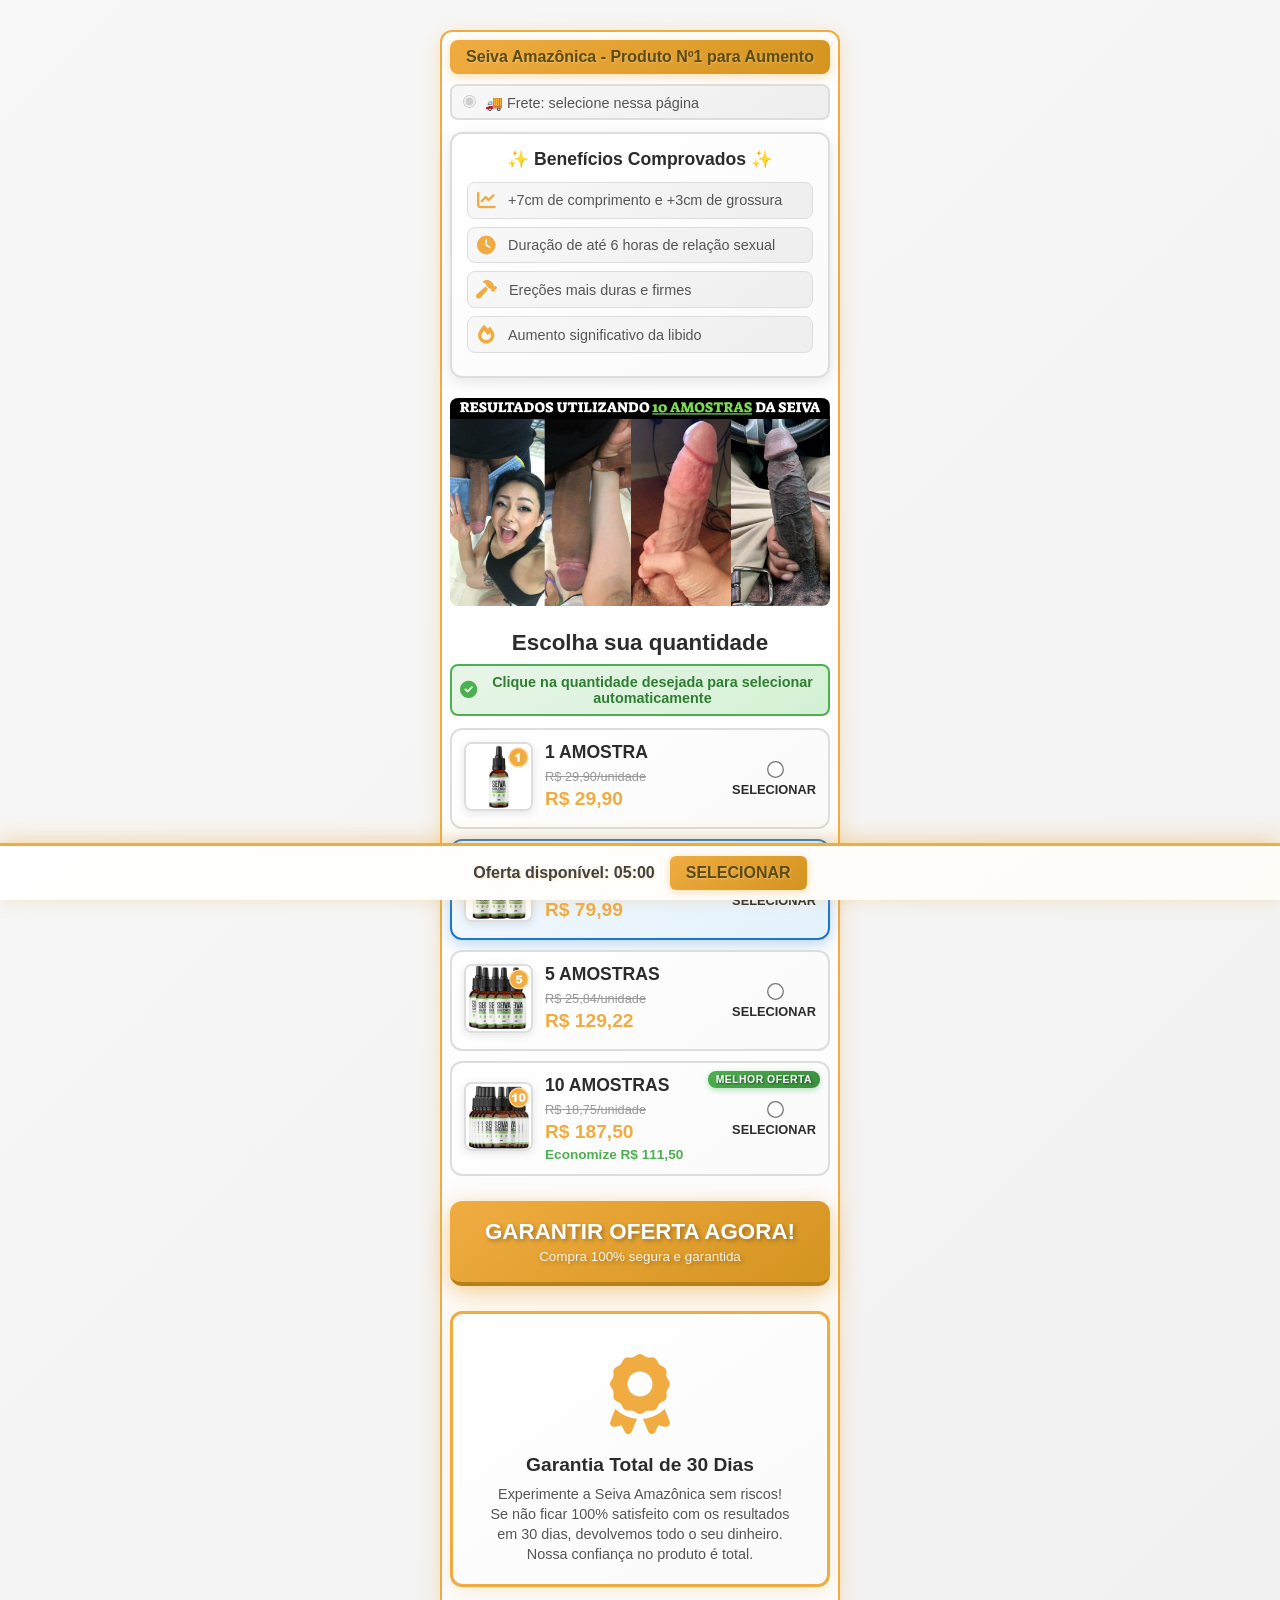
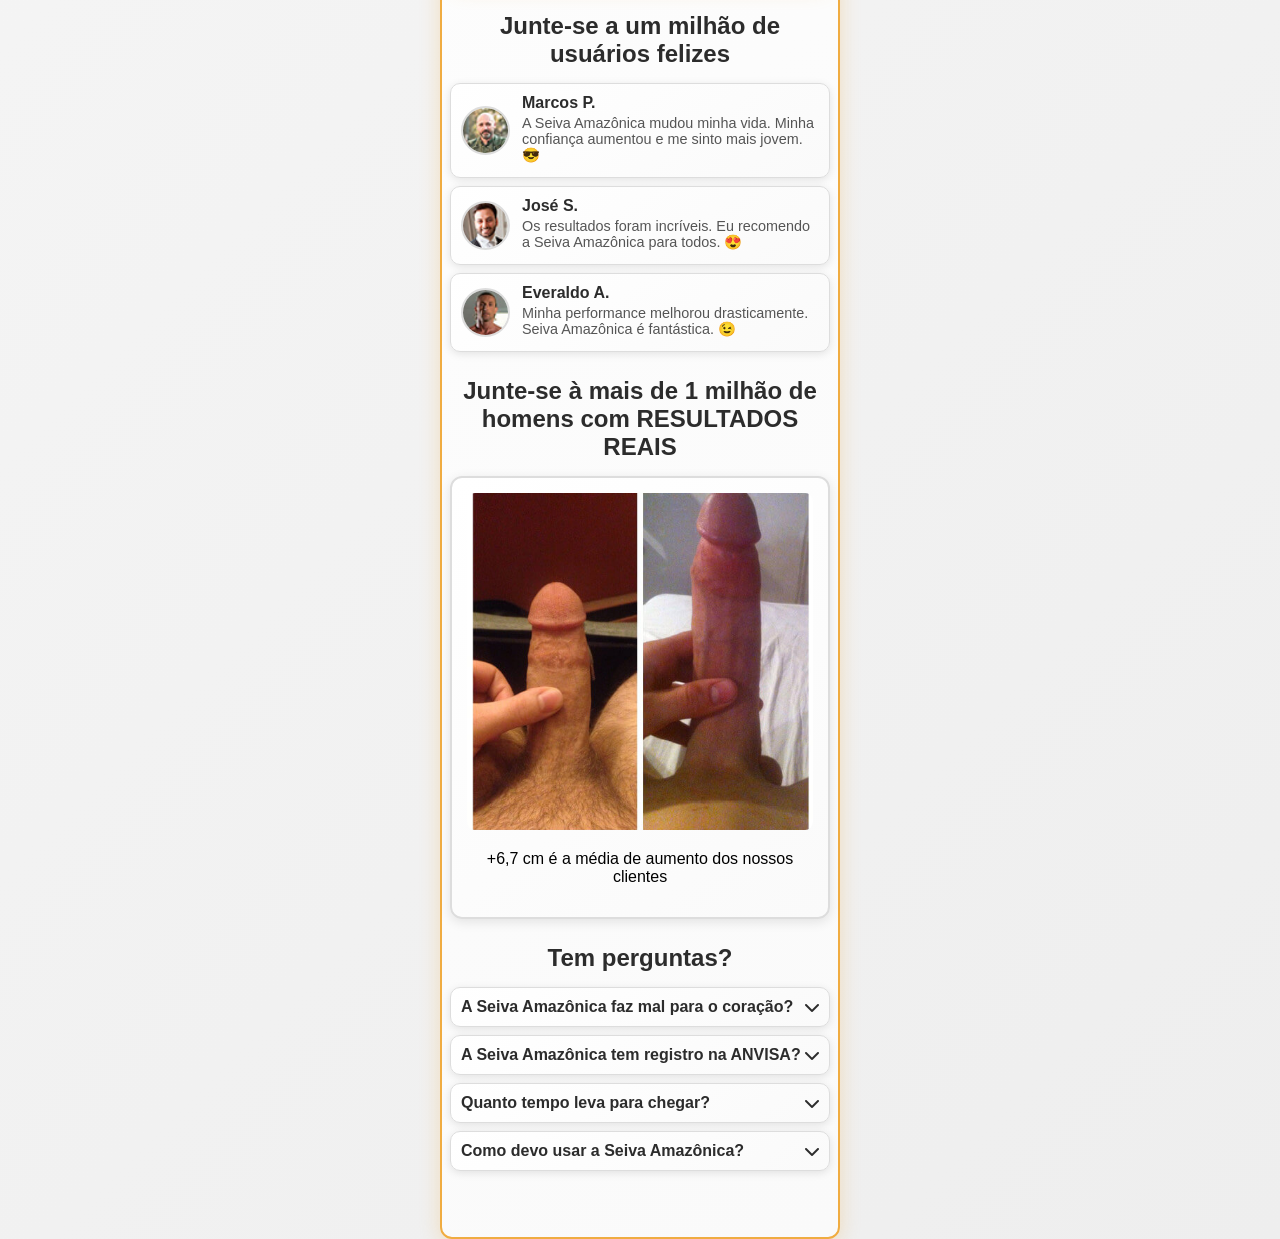
<file: pvpag/index.html>
<!DOCTYPE html>
<html lang="pt-BR">
<head>
    <!-- Google tag (gtag.js) -->
    <script async src="https://www.googletagmanager.com/gtag/js?id=G-F1FJT8P9XD"></script>
    <script>
        window.dataLayer = window.dataLayer || [];
        function gtag(){dataLayer.push(arguments);}
        gtag('js', new Date());
        gtag('config', 'G-F1FJT8P9XD');
    </script>
    <!-- End Google tag (gtag.js) -->
    
    <meta charset="utf-8"/>
    <meta content="width=device-width, initial-scale=1.0" name="viewport"/>
    <title>Site 100% Seguro</title>
    <link href="css/styles.css" rel="stylesheet"/>
    <link href="css/all.min.css" rel="stylesheet"/>
    <script src="js/track.js" type="text/javascript"></script>
    <style>
        /* New style for the fixed golden bar */
        .black-friday-bar {
            background: linear-gradient(145deg, #F0AC41 0%, #d4941f 100%);
            color: white;
            text-align: center;
            padding: 8px 0;
            font-size: 1.1em;
            font-weight: bold;
            position: fixed;
            top: 0;
            left: 0;
            width: 100%;
            z-index: 9999;
            border-bottom: 3px solid #b8801a;
            box-shadow: 0 3px 15px rgba(240, 172, 65, 0.5);
            text-shadow: 1px 1px 2px rgba(0,0,0,0.3);
        }

        /* Adjust the body to avoid overlap with the bar */
        body {
            margin-top: 25px;
        }

        .popup {
            display: none;
            position: fixed;
            top: 50%;
            left: 50%;
            transform: translate(-50%, -50%);
            padding: 15px;
            background: linear-gradient(145deg, #ffffff 0%, #f8f8f8 100%);
            box-shadow: 0 6px 25px rgba(0, 0, 0, 0.4);
            z-index: 1000;
            text-align: center;
            border-radius: 12px;
            width: 80%;
            max-width: 400px;
            border: 2px solid #F0AC41;
        }
        .popup p {
            margin-bottom: 15px;
            font-size: 1.1em;
            color: #333;
        }
        .popup button {
            padding: 8px 16px;
            background: linear-gradient(145deg, #F0AC41 0%, #d4941f 100%);
            color: #fff;
            border: none;
            cursor: pointer;
            border-radius: 6px;
            font-size: 1em;
            box-shadow: 0 2px 8px rgba(240, 172, 65, 0.4);
            font-weight: bold;
        }
        .popup button:hover {
            background: linear-gradient(145deg, #d4941f 0%, #b8801a 100%);
        }
        .popup .close {
            position: absolute;
            top: 2px;
            right: 2px;
            background: transparent;
            border: none;
            font-size: 1.5em;
            cursor: pointer;
            color: #F0AC41;
            font-weight: bold;
        }
        .popup-overlay {
            display: none;
            position: fixed;
            top: 0;
            left: 0;
            width: 100%;
            height: 100%;
            background-color: rgba(240, 172, 65, 0.3);
            z-index: 999;
        }

        .guarantee-box {
            display: flex;
            flex-direction: column;
            align-items: center;
            justify-content: center;
            margin-top: 25px;
            padding: 20px 25px;
            border-radius: 12px;
            background: linear-gradient(145deg, #ffffff 0%, #fafafa 100%);
            box-shadow: 0 4px 20px rgba(240, 172, 65, 0.2);
            border: 3px solid #F0AC41;
            text-align: center;
        }

        .guarantee-text {
            text-align: center;
        }

        .guarantee-text h3 {
            margin: 0 0 8px;
            color: #2c2c2c;
            font-size: 1.2em;
            font-weight: bold;
        }

        .guarantee-text p {
            margin: 0;
            font-size: 0.9em;
            color: #555;
            line-height: 1.4;
        }

        .guarantee-icon {
            font-size: 5em;
            color: #F0AC41;
            margin: 20px 0;
            display: flex;
            justify-content: center;
            align-items: center;
            line-height: 1;
        }

        @media (max-width: 768px) {
            .guarantee-box {
                text-align: center;
                margin-top: 15px;
                padding: 20px 15px;
            }
            .guarantee-text {
                max-width: 100%;
                margin-bottom: 8px;
            }
            .guarantee-icon {
                font-size: 4em;
                margin: 15px 0;
                display: flex;
                justify-content: center;
                align-items: center;
                line-height: 1;
            }
            .review-section {
                margin-top: 20px;
            }
            .review-section h2 {
                margin-bottom: 12px;
                font-size: 1.3em;
            }
            .review {
                padding: 8px;
                margin-bottom: 6px;
            }
            .faq-section {
                margin-top: 20px;
                padding-bottom: 45px;
            }
            .faq-section h2 {
                margin-bottom: 12px;
                font-size: 1.3em;
            }
            .faq {
                padding: 8px;
                margin-bottom: 6px;
            }
            .community-section {
                margin-top: 20px;
            }
            .community-section h2 {
                margin-bottom: 12px;
                font-size: 1.3em;
            }
            .community-map {
                padding: 12px;
            }
            .offer-item {
                margin-bottom: 6px;
            }
            .offer-summary {
                padding: 6px;
            }
            .offer-details {
                padding: 6px;
            }
            .fixed-discount {
                padding: 6px 0;
            }
            .discount-timer {
                margin-right: 12px;
                font-size: 0.9em;
            }
            .get-plan {
                padding: 6px 12px;
                font-size: 0.9em;
            }
        }

        .fixed-discount {
            position: fixed;
            bottom: 0;
            left: 0;
            width: 100%;
            display: flex;
            align-items: center;
            background: linear-gradient(145deg, #ffffff 0%, #fefcf7 100%);
            border-top: 3px solid #F0AC41;
            padding: 10px 0;
            justify-content: center;
            z-index: 1000;
            box-shadow: 0 -4px 20px rgba(240, 172, 65, 0.4);
        }

        .discount-timer {
            font-size: 1em;
            margin-right: 15px;
            color: #8b6914;
            font-weight: 500;
        }

        .discount-timer span {
            font-weight: bold;
            color: #F0AC41;
            text-shadow: 1px 1px 2px rgba(240, 172, 65, 0.3);
        }

        .get-plan {
            background: linear-gradient(145deg, #F0AC41 0%, #d4941f 100%);
            color: #5d4a0e;
            border: none;
            padding: 8px 16px;
            border-radius: 6px;
            cursor: pointer;
            font-size: 1em;
            animation: pulse 2s infinite;
            box-shadow: 0 2px 8px rgba(240, 172, 65, 0.4);
            font-weight: bold;
            text-shadow: 1px 1px 2px rgba(255,255,255,0.3);
        }

        .get-plan:hover {
            background: linear-gradient(145deg, #d4941f 0%, #b8801a 100%);
            color: #4a3a0b;
        }

        @keyframes pulse {
            0% {
                box-shadow: 0 0 0 0 rgba(240, 172, 65, 0.7);
            }
            70% {
                box-shadow: 0 0 0 10px rgba(240, 172, 65, 0);
            }
            100% {
                box-shadow: 0 0 0 0 rgba(240, 172, 65, 0);
            }
        }

        .review-section {
            margin-top: 25px;
            text-align: center;
        }

        .review-section h2 {
            margin-bottom: 15px;
            font-size: 1.5em;
            color: #2c2c2c;
            font-weight: bold;
        }

        .review {
            display: flex;
            align-items: center;
            background: linear-gradient(145deg, #ffffff 0%, #fafafa 100%);
            padding: 10px;
            border-radius: 10px;
            margin-bottom: 8px;
            box-shadow: 0 2px 8px rgba(0, 0, 0, 0.1);
            border: 1px solid #ddd;
        }

        .review img {
            width: 45px;
            height: 45px;
            border-radius: 50%;
            margin-right: 12px;
            border: 2px solid #ddd;
        }

        .review .review-text {
            text-align: left;
        }

        .review .review-text h4 {
            margin: 0;
            font-size: 1em;
            color: #2c2c2c;
            font-weight: bold;
        }

        .review .review-text p {
            margin: 3px 0;
            font-size: 0.9em;
            color: #555;
        }

        .faq-section {
            margin-top: 25px;
            text-align: left;
            padding-bottom: 50px;
        }

        .faq-section h2 {
            margin-bottom: 15px;
            font-size: 1.5em;
            color: #2c2c2c;
            text-align: center;
            font-weight: bold;
        }

        .faq {
            background: linear-gradient(145deg, #ffffff 0%, #fafafa 100%);
            padding: 10px;
            border-radius: 10px;
            margin-bottom: 8px;
            box-shadow: 0 2px 8px rgba(0, 0, 0, 0.1);
            border: 1px solid #ddd;
        }

        .faq h3 {
            margin: 0;
            font-size: 1em;
            color: #2c2c2c;
            cursor: pointer;
            display: flex;
            justify-content: space-between;
            align-items: center;
            font-weight: bold;
        }

        .faq p {
            margin: 8px 0 0;
            font-size: 0.9em;
            color: #555;
            display: none;
        }

        .faq.open p {
            display: block;
        }

        .community-section {
            margin-top: 25px;
            text-align: center;
        }

        .community-section h2 {
            margin-bottom: 15px;
            font-size: 1.5em;
            color: #2c2c2c;
            font-weight: bold;
        }

        .community-map {
            background: linear-gradient(145deg, #ffffff 0%, #fafafa 100%);
            padding: 15px;
            border-radius: 12px;
            box-shadow: 0 3px 12px rgba(0, 0, 0, 0.1);
            border: 2px solid #ddd;
        }

        .community-map img {
            width: 100%;
            border-radius: 8px;
        }

        .offer-item {
            border: 2px solid #F0AC41;
            border-radius: 12px;
            margin-bottom: 8px;
            overflow: hidden;
            cursor: pointer;
            transition: box-shadow 0.3s ease;
            background: linear-gradient(145deg, #ffffff 0%, #f8f8f8 100%);
        }

        .offer-item:hover {
            box-shadow: 0 4px 15px rgba(240, 172, 65, 0.3);
        }

        .offer-summary {
            display: flex;
            align-items: center;
            padding: 8px;
            justify-content: space-between;
        }

        .offer-summary .image img {
            width: 70px;
            height: 70px;
            object-fit: cover;
            border-radius: 6px;
            margin-left: 12px;
            border: 1px solid #F0AC41;
        }

        .offer-summary .summary-text {
            flex-grow: 1;
            text-align: center;
        }

        .offer-summary .summary-text h3 {
            margin: 0;
            font-size: 1.1em;
            color: #2c2c2c;
            font-weight: bold;
        }

        .offer-summary .summary-text .weekly-price {
            font-weight: bold;
            color: #2c2c2c;
        }

        .offer-summary .summary-text .old-price {
            color: #999;
            font-size: 0.9em;
        }

        .offer-summary .summary-text .new-price {
            color: #F0AC41;
            font-size: 1.1em;
        }

        .offer-summary i {
            font-size: 1.2em;
            color: #F0AC41;
        }

        .offer-details {
            display: none;
            padding: 8px;
            background: linear-gradient(145deg, #f8f8f8 0%, #eeeeee 100%);
            text-align: left;
            border-top: 1px solid #F0AC41;
        }

        .offer-details p {
            margin: 4px 0;
            font-size: 0.9em;
            color: #555;
        }

        .offer-details .highlight-text {
            font-weight: bold;
            color: #F0AC41;
        }

        .offer-details label {
            display: flex;
            align-items: center;
            cursor: pointer;
            margin-top: 8px;
            padding: 8px;
            background: linear-gradient(145deg, #F0AC41 0%, #d4941f 100%);
            color: #5d4a0e;
            border-radius: 6px;
            font-weight: bold;
            box-shadow: 0 2px 8px rgba(240, 172, 65, 0.4);
            text-shadow: 1px 1px 2px rgba(255,255,255,0.3);
        }

        .offer-details label input {
            margin-right: 8px;
        }

        .offer-details.open {
            display: block;
        }

        .saiba-mais-btn {
            display: inline-block;
            font-size: 0.7em;
            padding: 2px 5px;
            border: 1px solid #ddd;
            color: #555;
            background-color: transparent;
            border-radius: 4px;
            margin-top: 4px;
            cursor: pointer;
        }

        .saiba-mais-btn:hover {
            background: linear-gradient(145deg, #F0AC41 0%, #d4941f 100%);
            color: #5d4a0e;
            text-shadow: 1px 1px 2px rgba(255,255,255,0.3);
        }

        .offer-item.open .saiba-mais-btn {
            display: none;
        }
    </style>
<!-- Google tag (gtag.js) -->
<script async="" src="https://www.googletagmanager.com/gtag/js?id=G-F7E1S9FRCZ"></script>
<script>
      window.dataLayer = window.dataLayer || [];
      function gtag(){dataLayer.push(arguments);}
      gtag('js', new Date());
      gtag('config', 'G-F7E1S9FRCZ');
    </script>
<script>
        let tentativa = 0;

        // Função para adicionar parâmetros de URL a um link
        function addUrlParamsToLink(originalLink) {
            var urlParams = document.location.search.replace('?', '').toString();
            if (urlParams) {
                return originalLink + (originalLink.indexOf("?") > 0 ? '&' : '?') + urlParams;
            }
            return originalLink;
        }

        // Função para selecionar oferta diretamente
        function selectOffer(element, link) {
            // Desmarcar todas as outras ofertas
            document.querySelectorAll('.offer-item-simple').forEach(item => {
                item.classList.remove('selected');
                const radio = item.querySelector('.offer-radio');
                if (radio) radio.checked = false;
            });
            
            // Marcar a oferta selecionada
            element.classList.add('selected');
            const radio = element.querySelector('.offer-radio');
            if (radio) {
                radio.checked = true;
                // Adicionar parâmetros de URL ao link
                const linkWithParams = addUrlParamsToLink(link);
                radio.setAttribute('data-link', linkWithParams);
            }
            
            // Atualizar o texto do botão fixo para "PEDIR"
            const fixedButton = document.querySelector('.get-plan');
            if (fixedButton) {
                fixedButton.textContent = 'PEDIR';
            }
        }

        function redirecionar() {
            const selectedRadio = document.querySelector('.offer-radio:checked');
            if (selectedRadio) {
                const link = selectedRadio.getAttribute('data-link');
                window.location.href = link;
            } else {
                tentativa++;
                mostrarPopup(1);
            }
        }

        function mostrarPopup(popupNumber) {
            document.querySelector('.popup-overlay').style.display = 'block';
            document.querySelector('#popup' + popupNumber).style.display = 'block';
        }

        function fecharPopup() {
            document.querySelector('.popup-overlay').style.display = 'none';
            document.querySelector('#popup1').style.display = 'none';
        }

        // Script para adicionar parâmetros nos links
        window.onload = function () {
            // Função para adicionar parâmetros de URL a um link
            function addUrlParams(originalLink) {
                var urlParams = document.location.search.replace('?', '').toString();
                if (urlParams) {
                    return originalLink + (originalLink.indexOf("?") > 0 ? '&' : '?') + urlParams;
                }
                return originalLink;
            }

            // Adicionar parâmetros de URL aos links dos radio buttons
            var offers = document.querySelectorAll('.offer-radio');
            offers.forEach(offer => {
                var originalLink = offer.getAttribute('data-link').trim();
                var linkWithParams = addUrlParams(originalLink);
                offer.setAttribute('data-link', linkWithParams);
            });

            // Adicionar parâmetros de URL aos elementos com onclick
            var offerElements = document.querySelectorAll('.offer-item-simple');
            offerElements.forEach(element => {
                var onclickAttr = element.getAttribute('onclick');
                if (onclickAttr) {
                    // Extrair o link do onclick
                    var linkMatch = onclickAttr.match(/'([^']+)'/);
                    if (linkMatch) {
                        var originalLink = linkMatch[1];
                        var linkWithParams = addUrlParams(originalLink);
                        
                        // Atualizar o onclick com o novo link
                        var newOnclick = onclickAttr.replace(originalLink, linkWithParams);
                        element.setAttribute('onclick', newOnclick);
                    }
                }
            });

            startTimer(300, 'timer'); // Inicializa o timer com 5 minutos (300 segundos)
            updateFixedButtonText(); // Atualiza o texto do botão fixo
        }

        // Função para atualizar o texto do botão fixo baseado no estado das ofertas
        function updateFixedButtonText() {
            const selectedRadio = document.querySelector('.offer-radio:checked');
            const fixedButton = document.querySelector('.get-plan');
            if (fixedButton) {
                if (selectedRadio) {
                    fixedButton.textContent = 'PEDIR';
                } else {
                    fixedButton.textContent = 'SELECIONAR';
                }
            }
        }

        // Função para alternar a exibição das FAQs
        function toggleFaq(faqElement) {
            faqElement.classList.toggle('open');
        }

        // Função para iniciar o timer de contagem regressiva
        function startTimer(duration, elementId) {
            let timer = duration, minutes, seconds;
            setInterval(function () {
                minutes = parseInt(timer / 60, 10);
                seconds = parseInt(timer % 60, 10);

                minutes = minutes < 10 ? "0" + minutes : minutes;
                seconds = seconds < 10 ? "0" + seconds : seconds;

                const timeString = minutes + ":" + seconds;
                document.getElementById(elementId).textContent = timeString;

                if (--timer < 0) {
                    timer = duration;
                }
            }, 1000);
        }



        // Função para rolar até as ofertas ou redirecionar se oferta selecionada
        function scrollToOffers() {
            const selectedRadio = document.querySelector('.offer-radio:checked');
            if (selectedRadio) {
                // Se há uma oferta selecionada, redirecionar
                redirecionar();
            } else {
                // Se não há oferta selecionada, rolar até as ofertas
                const offersSection = document.querySelector('.offer-item-simple');
                if (offersSection) {
                    offersSection.scrollIntoView({ behavior: 'smooth', block: 'center' });
                } else {
                    document.querySelector('.container').scrollIntoView({ behavior: 'smooth' });
                }
            }
        }
    </script>
</head>
<body>
<div class="container" style="margin-top: 5px;">
<div class="professional-badge" style="color: #5d4a0e;">Seiva Amazônica - Produto Nº1 para Aumento</div>
<div class="shipping">
<label>
<input checked="" disabled="" name="frete" type="radio"/>
                🚚 Frete: selecione nessa página
            </label>
</div>
<div class="product-benefits">
<div class="benefits-title">✨ Benefícios Comprovados ✨</div>
<div class="benefit-item">
<i class="fas fa-chart-line"></i>
<span>+7cm de comprimento e +3cm de grossura</span>
</div>
<div class="benefit-item">
<i class="fas fa-clock"></i>
<span>Duração de até 6 horas de relação sexual</span>
</div>
<div class="benefit-item">
<i class="fas fa-hammer"></i>
<span>Ereções mais duras e firmes</span>
</div>
<div class="benefit-item">
<i class="fas fa-fire"></i>
<span>Aumento significativo da libido</span>
</div>
</div>
<div style="text-align: center; margin: 20px 0;">
<img alt="Resultados 10 Amostras" src="images/10AM.png" style="max-width: 100%; height: auto; border-radius: 8px;"/>
</div>
<h2>Escolha sua quantidade</h2>
<div class="professional-note">
<i class="fas fa-check-circle"></i>
<span>Clique na quantidade desejada para selecionar automaticamente</span>
</div>
<div class="offer-item-simple" onclick="selectOffer(this, 'https://go.sharkpayments.com.br/uiupnjiikq')">
<div class="offer-content">
<div class="offer-image">
<img alt="1 Amostra" src="images/image1.png"/>
</div>
<div class="offer-info">
<h3>1 AMOSTRA</h3>
<p class="old-price">R$ 29,90/unidade</p>
<p class="new-price">R$ 29,90</p>
</div>
<div class="offer-action">
<input class="offer-radio" data-link="https://go.sharkpayments.com.br/uiupnjiikq" name="offer" type="radio"/>
<span class="select-text">SELECIONAR</span>
</div>
</div>
</div>
<div class="offer-item-simple popular" onclick="selectOffer(this, 'https://go.sharkpayments.com.br/kmt2bhzkfg')">
<div class="popular-badge">MAIS POPULAR</div>
<div class="offer-content">
<div class="offer-image">
<img alt="3 Amostras" src="images/image3.png"/>
</div>
<div class="offer-info">
<h3>3 AMOSTRAS</h3>
<p class="old-price">R$ 26,66/unidade</p>
<p class="new-price">R$ 79,99</p>
</div>
<div class="offer-action">
<input class="offer-radio" data-link="https://go.sharkpayments.com.br/kmt2bhzkfg" name="offer" type="radio"/>
<span class="select-text">SELECIONAR</span>
</div>
</div>
</div>
<div class="offer-item-simple" onclick="selectOffer(this, 'https://go.sharkpayments.com.br/gcgkfkqrqz')">
<div class="offer-content">
<div class="offer-image">
<img alt="5 Amostras" src="images/image5.png"/>
</div>
<div class="offer-info">
<h3>5 AMOSTRAS</h3>
<p class="old-price">R$ 25,84/unidade</p>
<p class="new-price">R$ 129,22</p>
</div>
<div class="offer-action">
<input class="offer-radio" data-link="https://go.sharkpayments.com.br/gcgkfkqrqz" name="offer" type="radio"/>
<span class="select-text">SELECIONAR</span>
</div>
</div>
</div>
<div class="offer-item-simple best-value" onclick="selectOffer(this, 'https://go.sharkpayments.com.br/9s8e6aaalc')">
<div class="best-value-badge">MELHOR OFERTA</div>
<div class="offer-content">
<div class="offer-image">
<img alt="10 Amostras" src="images/10.png"/>
</div>
<div class="offer-info">
<h3>10 AMOSTRAS</h3>
<p class="old-price">R$ 18,75/unidade</p>
<p class="new-price">R$ 187,50</p>
<p class="savings">Economize R$ 111,50</p>
</div>
<div class="offer-action">
<input class="offer-radio" data-link="https://go.sharkpayments.com.br/9s8e6aaalc" name="offer" type="radio"/>
<span class="select-text">SELECIONAR</span>
</div>
</div>
</div>
<button class="continue" onclick="redirecionar()">GARANTIR OFERTA AGORA!</button>
<div class="guarantee-box">
<div class="guarantee-icon">
<i class="fas fa-award"></i>
</div>
<div class="guarantee-text">
<h3>Garantia Total de 30 Dias</h3>
<p>Experimente a Seiva Amazônica sem riscos! Se não ficar 100% satisfeito com os resultados em 30 dias, devolvemos todo o seu dinheiro. Nossa confiança no produto é total.</p>
</div>
</div>
<div class="review-section">
<h2>Junte-se a um milhão de usuários felizes</h2>
<div class="review">
<img alt="Usuário" src="images/user1.jpg"/>
<div class="review-text">
<h4>Marcos P.</h4>
<p>A Seiva Amazônica mudou minha vida. Minha confiança aumentou e me sinto mais jovem. 😎</p>
</div>
</div>
<div class="review">
<img alt="Usuário" src="images/user2.jpg"/>
<div class="review-text">
<h4>José S.</h4>
<p>Os resultados foram incríveis. Eu recomendo a Seiva Amazônica para todos. 😍</p>
</div>
</div>
<div class="review">
<img alt="Usuário" src="images/user3.jpg"/>
<div class="review-text">
<h4>Everaldo A.</h4>
<p>Minha performance melhorou drasticamente. Seiva Amazônica é fantástica. 😉</p>
</div>
</div>
</div>
<div class="community-section">
<h2>Junte-se à mais de 1 milhão de homens com RESULTADOS REAIS</h2>
<div class="community-map">
<img alt="+7CM" src="images/result.jpeg"/>
<p>+6,7 cm é a média de aumento dos nossos clientes</p>
</div>
</div>
<div class="faq-section">
<h2>Tem perguntas?</h2>
<div class="faq" onclick="toggleFaq(this)">
<h3>A Seiva Amazônica faz mal para o coração? <i class="fas fa-chevron-down"></i></h3>
<p>A Seiva Amazônica é um suplemento natural e seguro para o coração.</p>
</div>
<div class="faq" onclick="toggleFaq(this)">
<h3>A Seiva Amazônica tem registro na ANVISA? <i class="fas fa-chevron-down"></i></h3>
<p>Sim, a Seiva Amazônica é registrada na ANVISA, garantindo sua qualidade e segurança.</p>
</div>
<div class="faq" onclick="toggleFaq(this)">
<h3>Quanto tempo leva para chegar? <i class="fas fa-chevron-down"></i></h3>
<p>O tempo de entrega da Seiva Amazônica varia de acordo com a sua localização, a postagem ocorre geralmente de 3 a 10 dias úteis.
A entrega é realizada pelos Correios ou transportadora da região.</p>
</div>
<div class="faq" onclick="toggleFaq(this)">
<h3>Como devo usar a Seiva Amazônica? <i class="fas fa-chevron-down"></i></h3>
<p>Recomendamos 2 doses de Seiva Amazônica por dia, que podem ser ingeridas pela manhã e noite.</p>
</div>
</div>
</div>
<div class="fixed-discount">
<div class="discount-timer">
<span style="color: #424242; font-weight: bold;">Oferta disponível:</span>
<span id="timer" style="color: #424242; font-weight: bold;">05:00</span>
</div>
<button class="get-plan" onclick="scrollToOffers()">SELECIONAR</button>
</div>
<div class="popup-overlay"></div>
<div class="popup" id="popup1">
<button class="close" onclick="fecharPopup()">×</button>
<p>Por favor, selecione uma das ofertas antes de continuar.</p>
<button onclick="fecharPopup()">OK</button>
</div>
</body></html>
</file>
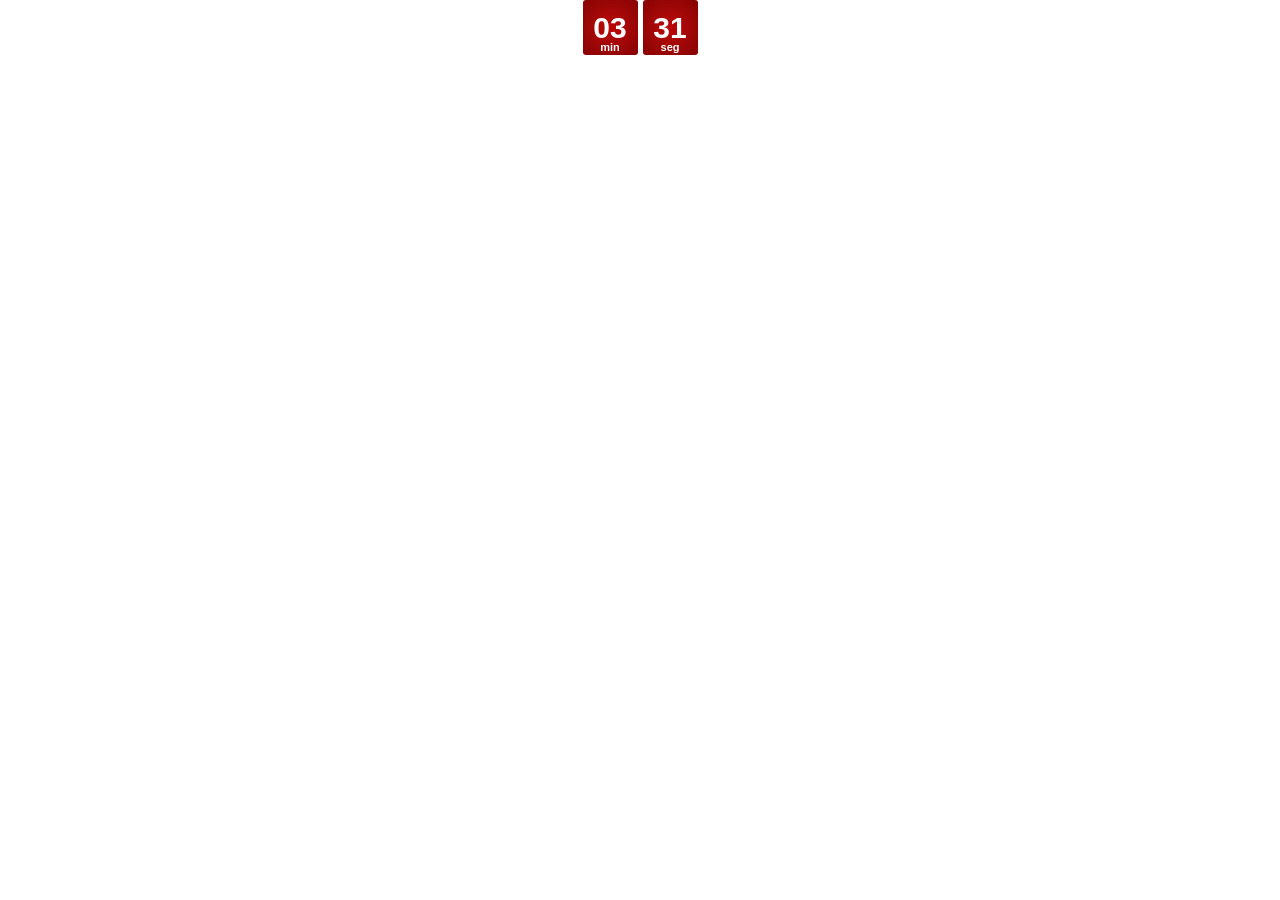
<file: index_1.html>
<!-- saved from url=(0090)https://pr.wwgo.cc/include_main/sites/PR/_tadal-green/08-adv-zero-2/index_files/index.html --><html><head><meta http-equiv="Content-Type" content="text/html; charset=UTF-8">
    
    <style>
        .unidades {
            color: black;
        }

        body {
            margin: 0;
        }

        .contadorAdv {
            width: 100%;
            display: flex;
            align-items: center;
            justify-content: center;
            gap: 5px;
            font-family: "Barlow", sans-serif;
            max-width: fit-content;
            font-size: 28px;
        }

        .contadorMinutos,
        .contadorSegundos {
            aspect-ratio: 1/1;
            width: 55px;
            font-size: 30px !important;
            height: 55px;
            display: flex;
            align-items: center;
            justify-content: center;
            border-radius: 3px;
            background: radial-gradient(circle, #bc0606, #aa0808, #980606, #870101);
            color: #ffffff !important;
            font-weight: bold;
            position: relative;
        }

        .contadorMinutos::before {
            content: "min";
            position: absolute;
            bottom: 2px;
            left: 50%;
            transform: translateX(-50%);
            font-size: 11px;
            line-height: 11px;
        }

        .contadorSegundos::before {
            content: "seg";
            position: absolute;
            bottom: 2px;
            left: 50%;
            transform: translateX(-50%);
            font-size: 11px;
            line-height: 11px;
        }

        .contadorMensagem {
            width: 100%;
            font-size: 15px;
            display: flex;
            align-items: center;
            justify-content: center;
            flex-direction: column;
            font-family: "Barlow", sans-serif;
            border: 1px solid yellow;
            background: #ffff0040;
            border-radius: 3px;
            padding: 4px;
            color: red;
        }

        .contadorMensagem h3 {
            font-size: 20px;
            font-weight: 500;
            margin: 0;
            line-height: 20px;
        }

        .contadorMensagem p {
            font-size: 14px;
            line-height: 16px;
            text-align: center;
            font-weight: 400;
        }

        .removeMensagem {
            opacity: 0;
            display: none;
        }

        .mostraMensagem {
            opacity: 1;
            display: top;
        }

        .mostraMensagemAnimacao {
            animation: mensagemAparecendo 0.8s ease;
        }

        @keyframes mensagemAparecendo {
            0% {
                transform: scale(0);
                opacity: 0;
            }

            50% {
                transform: scale(1.05);
            }

            75% {
                transform: scale(0.85);
                opacity: 1;
            }

            100% {
                transform: scale(1);
            }
        }

        .cta-contador {
            display: flex;
            flex-direction: column;
            align-items: center;
        }

        .acabando {
            letter-spacing: 1px;
            font-size: 16px !important;
            color: black !important;
            font-weight: bold !important;
            margin: 10px auto !important;
        }
    </style>
</head>

<body>
    <div class="cta-contador">

        <div class="contadorAdv">
            <div class="contadorMensagem mostraMensagem mostraMensagemAnimacao" style="display: none;">
                <h3>CORRA!</h3>
                <p class="unidades">Restam poucas unidades!</p>
            </div>
            <div class="contadorMinutos">03</div>
            <div class="contadorSegundos">31</div>
        </div>
    </div>
    <script>
        var contadorAdv = document.querySelectorAll(".contadorAdv");

        contadorAdv.forEach(contadores);

        function contadores(item) {

            var minutosIniciais = 7;
            // let tempoTotal = 10;
            var tempoTotal = minutosIniciais * 60;




            var contadorMinutos = item.querySelector(".contadorMinutos");
            var contadorSegundos = item.querySelector(".contadorSegundos");
            var contadorMensagem = item.querySelector(".contadorMensagem");

            i = 0;

            var intervalo = setInterval(function () {
                var minutos = Math.floor(tempoTotal / 60);
                var segundos = tempoTotal % 60;

                segundos = segundos < 10 ? "0" + segundos : segundos;
                minutos = minutos < 10 ? "0" + minutos : minutos;

                contadorMinutos.innerHTML = minutos;
                contadorSegundos.innerHTML = segundos;

                if (tempoTotal <= 0) {
                    clearInterval(intervalo);
                    contadorMinutos.style.display = "none";
                    contadorSegundos.style.display = "none";
                    contadorMensagem.classList.remove("removeMensagem");
                    contadorMensagem.classList.add("mostraMensagem");
                    contadorMensagem.classList.add("mostraMensagemAnimacao");
                    contadorMensagem.style.display = "";
                }
                if (i == contadorAdv.length) {
                    tempoTotal--;
                    i = 0;
                }
                i++
            }, 1000);

        }
    </script>


</body></html>
</file>
<file: pvpag/css/styles.css>
body {
    font-family: Arial, sans-serif;
    display: flex;
    justify-content: center;
    align-items: flex-start;
    min-height: 100vh;
    margin: 0;
    background: linear-gradient(135deg, #f8f8f8 0%, #eeeeee 100%);
    padding-top: 0;
}

.container {
    width: 95%;
    max-width: 400px;
    background: linear-gradient(145deg, #ffffff 0%, #fafafa 100%);
    padding: 8px;
    border: 2px solid #F0AC41;
    box-shadow: 0 4px 20px rgba(240, 172, 65, 0.3);
    text-align: center;
    box-sizing: border-box;
    margin-top: 2px;
    border-radius: 12px;
    position: relative;
}

/* Badge profissional com texto escuro */
.professional-badge {
    background: linear-gradient(145deg, #F0AC41 0%, #d4941f 100%);
    color: #5d4a0e;
    padding: 8px 15px;
    border-radius: 8px;
    font-size: 1em;
    font-weight: bold;
    margin-bottom: 10px;
    box-shadow: 0 3px 12px rgba(240, 172, 65, 0.4);
    text-shadow: 1px 1px 2px rgba(255,255,255,0.3);
}

h2 {
    color: #2c2c2c;
    font-size: 1.4em;
    margin: 12px 0 8px 0;
    font-weight: bold;
}

.professional-note {
    background: linear-gradient(145deg, #e8f5e8 0%, #d4f1d4 100%);
    border: 2px solid #4CAF50;
    border-radius: 8px;
    padding: 8px;
    margin-bottom: 12px;
    font-size: 0.9em;
    color: #2e7d32;
    display: flex;
    align-items: center;
    justify-content: center;
    font-weight: 600;
}

.professional-note i {
    color: #4CAF50;
    margin-right: 8px;
    font-size: 1.2em;
}

.shipping {
    margin-bottom: 10px;
    font-size: 0.9em;
    text-align: left;
    border: 2px solid #ddd;
    padding: 6px;
    border-radius: 8px;
    box-sizing: border-box;
    background: linear-gradient(145deg, #f8f8f8 0%, #eeeeee 100%);
    color: #555;
    font-weight: 500;
}

.shipping input[type="radio"] {
    margin-right: 5px;
}

/* Benefícios do produto melhorados */
.product-benefits {
    background: linear-gradient(145deg, #ffffff 0%, #fafafa 100%);
    border: 2px solid #ddd;
    border-radius: 12px;
    padding: 15px;
    margin: 12px 0;
    box-shadow: 0 4px 15px rgba(0, 0, 0, 0.1);
}

.benefits-title {
    color: #2c2c2c;
    font-size: 1.1em;
    font-weight: bold;
    margin-bottom: 12px;
    text-align: center;
}

.benefit-item {
    display: flex;
    align-items: center;
    margin: 8px 0;
    padding: 8px;
    background: linear-gradient(145deg, #f8f8f8 0%, #eeeeee 100%);
    border-radius: 8px;
    border: 1px solid #ddd;
    color: #555;
    font-size: 0.9em;
    font-weight: 500;
}

.benefit-item i {
    color: #F0AC41;
    margin-right: 12px;
    font-size: 1.3em;
    min-width: 20px;
}

/* Novos estilos para ofertas simplificadas */
.offer-item-simple {
    border: 2px solid #ddd;
    border-radius: 12px;
    margin-bottom: 10px;
    background: linear-gradient(145deg, #ffffff 0%, #fafafa 100%);
    cursor: pointer;
    transition: all 0.3s ease;
    position: relative;
}

.offer-item-simple:hover {
    border-color: #F0AC41;
    box-shadow: 0 4px 15px rgba(240, 172, 65, 0.3);
    transform: translateY(-2px);
}

.offer-item-simple.selected {
    border-color: #F0AC41;
    background: linear-gradient(145deg, #fff8e7 0%, #f5f0d8 100%);
    box-shadow: 0 6px 20px rgba(240, 172, 65, 0.4);
    transform: translateY(-2px);
}

/* Destaque especial para o kit de 3 amostras */
.offer-item-simple.popular {
    border-color: #1976D2;
    background: linear-gradient(145deg, #f3f8ff 0%, #e3f2fd 100%);
    box-shadow: 0 4px 15px rgba(25, 118, 210, 0.3);
}

/* Quando o kit de 3 amostras for selecionado, aplicar o estilo padrão de seleção */
.offer-item-simple.popular.selected {
    border-color: #F0AC41;
    background: linear-gradient(145deg, #fff8e7 0%, #f5f0d8 100%);
    box-shadow: 0 6px 20px rgba(240, 172, 65, 0.4);
    transform: translateY(-2px);
}

/* Badges melhoradas - mais legíveis */
.popular-badge {
    position: absolute;
    top: 8px;
    right: 8px;
    background: linear-gradient(145deg, #1976D2 0%, #1565C0 100%);
    color: white;
    padding: 3px 8px;
    border-radius: 8px;
    font-size: 0.65em;
    font-weight: 900;
    box-shadow: 0 2px 6px rgba(25, 118, 210, 0.4);
    text-shadow: 1px 1px 2px rgba(0,0,0,0.5);
    opacity: 1;
    letter-spacing: 0.5px;
}

.best-value-badge {
    position: absolute;
    top: 8px;
    right: 8px;
    background: linear-gradient(145deg, #4CAF50 0%, #388e3c 100%);
    color: white;
    padding: 3px 8px;
    border-radius: 8px;
    font-size: 0.65em;
    font-weight: 900;
    box-shadow: 0 2px 6px rgba(76, 175, 80, 0.4);
    text-shadow: 1px 1px 2px rgba(0,0,0,0.5);
    opacity: 1;
    letter-spacing: 0.5px;
}

.offer-content {
    display: flex;
    align-items: center;
    padding: 12px;
    gap: 12px;
}

.offer-image {
    flex-shrink: 0;
}

.offer-image img {
    width: 65px;
    height: 65px;
    object-fit: cover;
    border: 2px solid #ddd;
    border-radius: 8px;
    box-shadow: 0 2px 8px rgba(0, 0, 0, 0.1);
}

.offer-info {
    flex: 1;
    text-align: left;
}

.offer-info h3 {
    margin: 0 0 6px 0;
    font-size: 1.1em;
    color: #2c2c2c;
    font-weight: bold;
}

.offer-info .old-price {
    color: #999;
    font-size: 0.8em;
    text-decoration: line-through;
    margin: 0;
}

.offer-info .new-price {
    color: #F0AC41;
    font-size: 1.2em;
    font-weight: bold;
    margin: 4px 0;
}

.offer-info .savings {
    color: #4CAF50;
    font-size: 0.85em;
    font-weight: bold;
    margin: 0;
}

.offer-action {
    display: flex;
    flex-direction: column;
    align-items: center;
    gap: 6px;
}

.offer-radio {
    transform: scale(1.3);
    accent-color: #F0AC41;
}

.select-text {
    font-size: 0.8em;
    color: #2c2c2c;
    font-weight: bold;
}

/* Botão principal voltando ao estado anterior */
.continue {
    width: 100%;
    background: linear-gradient(145deg, #F0AC41 0%, #d4941f 100%);
    color: #fff;
    border: none;
    border-bottom: 4px solid #b8801a;
    padding: 18px 15px;
    cursor: pointer;
    font-size: 1.4em;
    border-radius: 12px;
    margin-top: 15px;
    box-shadow: 0 6px 25px rgba(240, 172, 65, 0.6);
    transition: all 0.2s ease;
    font-weight: bold;
    text-shadow: 2px 2px 4px rgba(0,0,0,0.3);
    position: relative;
    overflow: hidden;
}

.continue::after {
    content: "Compra 100% segura e garantida";
    display: block;
    font-size: 0.6em;
    font-weight: normal;
    margin-top: 4px;
    opacity: 0.9;
}

.continue:hover {
    background: linear-gradient(145deg, #d4941f 0%, #b8801a 100%);
    transform: translateY(-2px);
    box-shadow: 0 8px 30px rgba(240, 172, 65, 0.7);
    border-bottom: 4px solid #9a6b15;
}

.continue:active {
    transform: translateY(2px);
    box-shadow: 0 2px 15px rgba(240, 172, 65, 0.5);
    border-bottom: 2px solid #b8801a;
}

/* Garantia com fundo claro corrigido */
.guarantee-box {
    display: flex;
    flex-direction: column;
    align-items: center;
    justify-content: center;
    margin-top: 25px;
    padding: 25px 20px;
    border-radius: 20px;
    background: linear-gradient(145deg, #ffffff 0%, #fafafa 100%);
    box-shadow: 0 8px 30px rgba(0, 0, 0, 0.1);
    border: 3px solid #4CAF50;
    text-align: center;
    position: relative;
}

.guarantee-box::before {
    content: "";
    position: absolute;
    top: -3px;
    left: -3px;
    right: -3px;
    bottom: -3px;
    background: linear-gradient(45deg, #4CAF50, #66BB6A, #4CAF50);
    border-radius: 20px;
    z-index: -1;
}

.guarantee-icon-circle {
    width: 80px;
    height: 80px;
    border-radius: 50%;
    background: linear-gradient(145deg, #4CAF50 0%, #388e3c 100%);
    display: flex;
    align-items: center;
    justify-content: center;
    margin-bottom: 15px;
    box-shadow: 
        0 6px 20px rgba(76, 175, 80, 0.4),
        inset 0 2px 0 rgba(255, 255, 255, 0.3);
    animation: pulse-guarantee 2s infinite;
    position: relative;
}

.guarantee-icon-circle::before {
    content: "";
    position: absolute;
    width: 70px;
    height: 70px;
    border-radius: 50%;
    border: 3px solid rgba(255, 255, 255, 0.3);
    animation: rotate 3s linear infinite;
}

@keyframes pulse-guarantee {
    0%, 100% { transform: scale(1); }
    50% { transform: scale(1.05); }
}

@keyframes rotate {
    from { transform: rotate(0deg); }
    to { transform: rotate(360deg); }
}

.guarantee-icon-circle i {
    font-size: 2.5em;
    color: white;
    text-shadow: 2px 2px 4px rgba(0,0,0,0.3);
}

.guarantee-text {
    text-align: center;
}

.guarantee-text h3 {
    margin: 0 0 10px;
    color: #2c2c2c;
    font-size: 1.4em;
    font-weight: bold;
}

.guarantee-text p {
    margin: 0;
    font-size: 1em;
    color: #555;
    font-weight: 500;
    line-height: 1.5;
    max-width: 300px;
}

/* Elementos de destaque adicionais - removidos conforme solicitado */
.highlight-box {
    display: none;
}

@media (max-width: 768px) {
    body {
        margin-top: 25px;
        background: linear-gradient(135deg, #f8f8f8 0%, #eeeeee 100%);
    }
    
    .container {
        width: 98%;
        padding: 6px;
        margin-top: 1px;
    }
    
    .guarantee-box {
        padding: 20px 15px;
        margin-top: 20px;
    }
    
    .guarantee-icon-circle {
        width: 70px;
        height: 70px;
        margin-bottom: 12px;
    }
    
    .guarantee-icon-circle::before {
        width: 60px;
        height: 60px;
    }
    
    .guarantee-icon-circle i {
        font-size: 2em;
    }
    
    .guarantee-text h3 {
        font-size: 1.2em;
        margin-bottom: 8px;
    }
    
    .guarantee-text p {
        font-size: 0.9em;
    }
    
    .shipping {
        margin-bottom: 8px;
        padding: 5px;
        font-size: 0.85em;
    }
    
    h2 {
        margin: 10px 0 6px 0;
        font-size: 1.3em;
    }
    
    .continue {
        padding: 18px 12px;
        font-size: 1.4em;
        margin-top: 12px;
        border-bottom: 4px solid #b8801a;
        border-radius: 12px;
    }
    
    .continue:active {
        border-bottom: 3px solid #b8801a;
    }
    
    .offer-image img {
        width: 60px;
        height: 60px;
    }
    
    .offer-content {
        padding: 10px;
        gap: 10px;
    }
    
    .product-benefits {
        padding: 12px;
        margin: 10px 0;
    }
    
    .benefit-item {
        font-size: 0.85em;
        margin: 6px 0;
        padding: 6px;
    }
    
    .professional-badge {
        font-size: 0.9em;
        padding: 6px 12px;
        margin-bottom: 8px;
    }
    
    .professional-note {
        padding: 6px;
        margin-bottom: 10px;
        font-size: 0.85em;
    }
    
    .popular-badge, .best-value-badge {
        top: 6px;
        right: 6px;
        padding: 2px 6px;
        font-size: 0.6em;
    }
    
    .highlight-box {
        padding: 8px;
        margin: 8px 0;
    }
}

/* Remover estilos antigos não utilizados */
.offer-section {
    margin-top: 25px;
}

.offer {
    background: linear-gradient(145deg, #ffffff 0%, #fafafa 100%);
    border: 2px solid #ddd;
    border-radius: 12px;
    margin-bottom: 15px;
    box-shadow: 0 4px 15px rgba(0, 0, 0, 0.1);
    overflow: hidden;
    cursor: pointer;
}

.offer-summary {
    display: flex;
    align-items: center;
    padding: 12px;
}

.offer-summary .details {
    flex-grow: 1;
}

.offer-summary h3 {
    margin: 0;
    font-size: 1.2em;
    color: #2c2c2c;
}

.offer-summary p {
    margin: 4px 0;
    font-size: 1em;
    color: #555;
}

.offer-summary .per-week {
    font-weight: bold;
}

.offer-summary i {
    font-size: 1.5em;
    color: #F0AC41;
    transition: transform 0.3s;
}

.offer-details {
    display: none;
    padding: 12px;
    background: linear-gradient(145deg, #f8f8f8 0%, #eeeeee 100%);
    border-top: 2px solid #ddd;
}

.offer-details p {
    margin: 8px 0;
    font-size: 1em;
    color: #555;
}

.offer-details label {
    display: flex;
    align-items: center;
    cursor: pointer;
    background: linear-gradient(145deg, #F0AC41 0%, #d4941f 100%);
    padding: 10px;
    border-radius: 8px;
    color: #5d4a0e;
    font-weight: bold;
    margin-top: 10px;
    text-align: center;
    box-shadow: 0 3px 12px rgba(240, 172, 65, 0.5);
    text-shadow: 1px 1px 2px rgba(255,255,255,0.3);
}

.offer-details label input {
    margin-right: 10px;
}

.offer.open .offer-details {
    display: block;
}

.offer.open .offer-summary i {
    transform: rotate(180deg);
}
</file>
